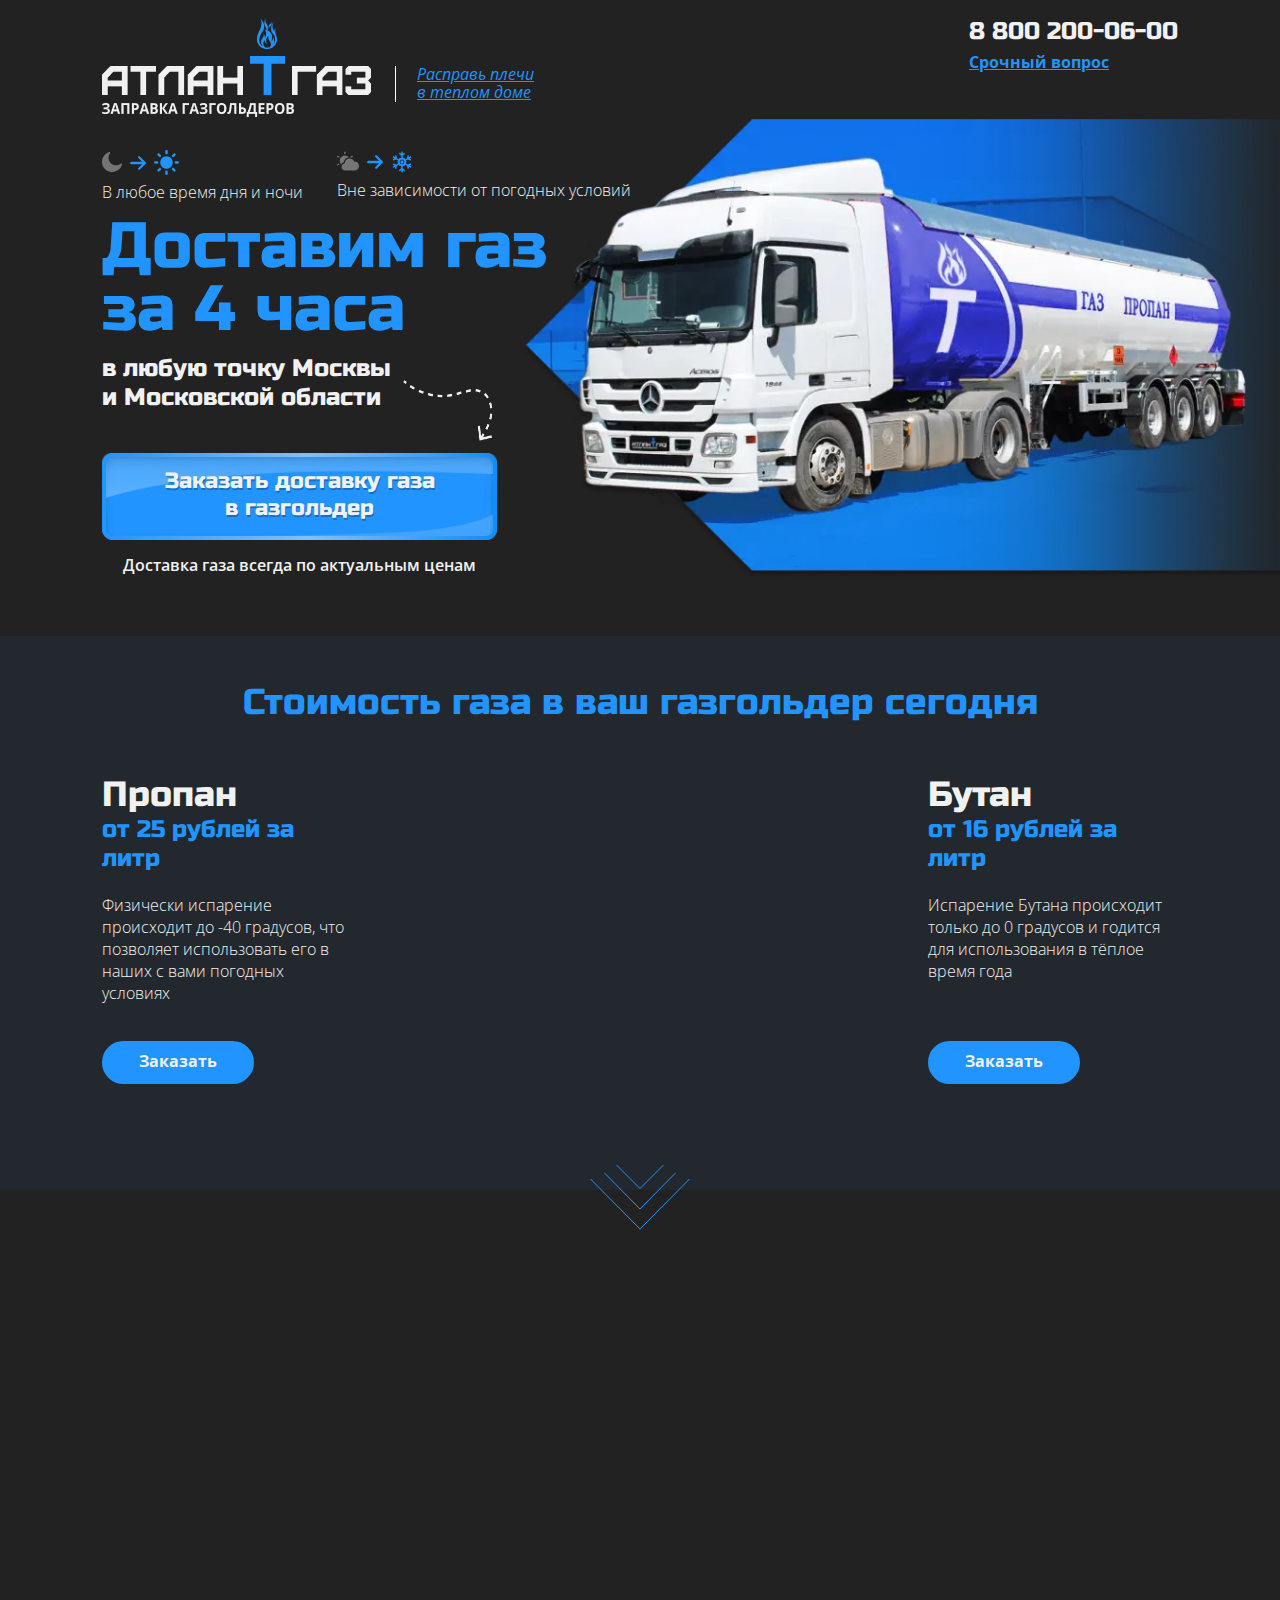
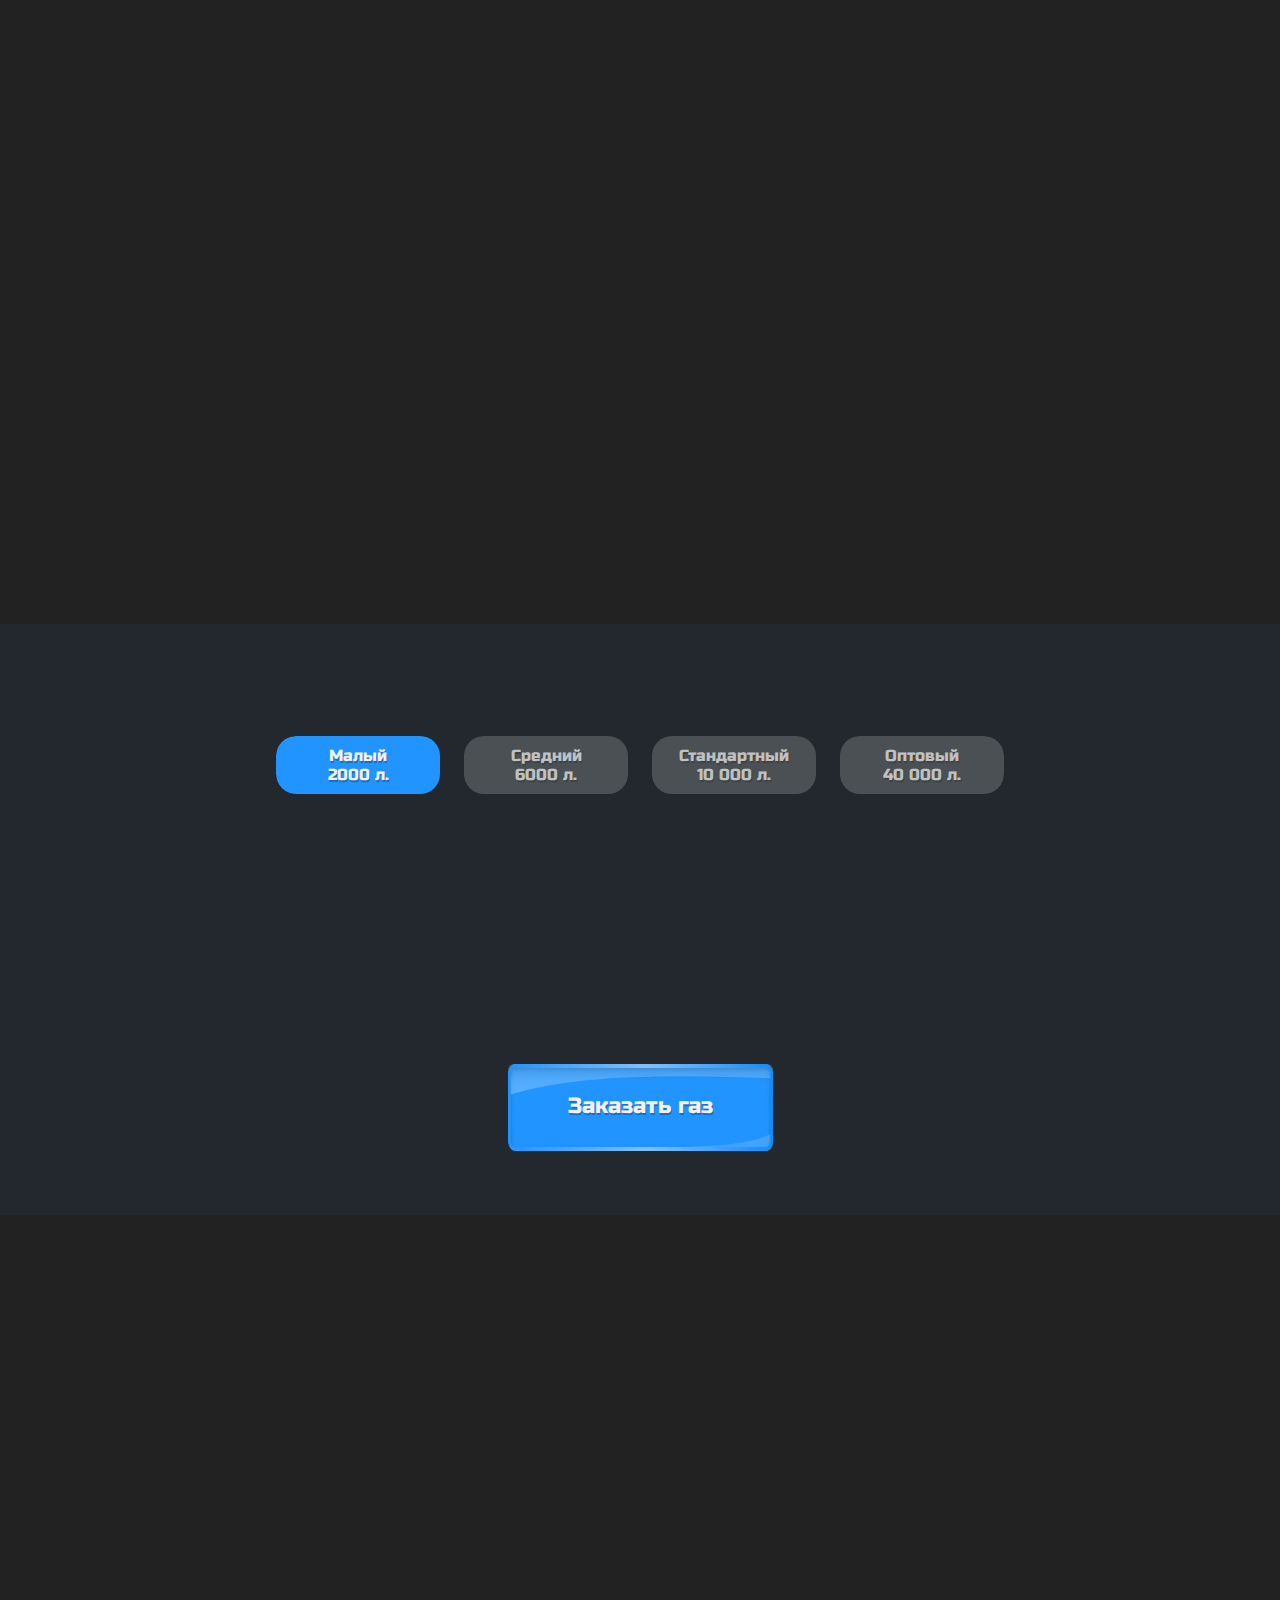
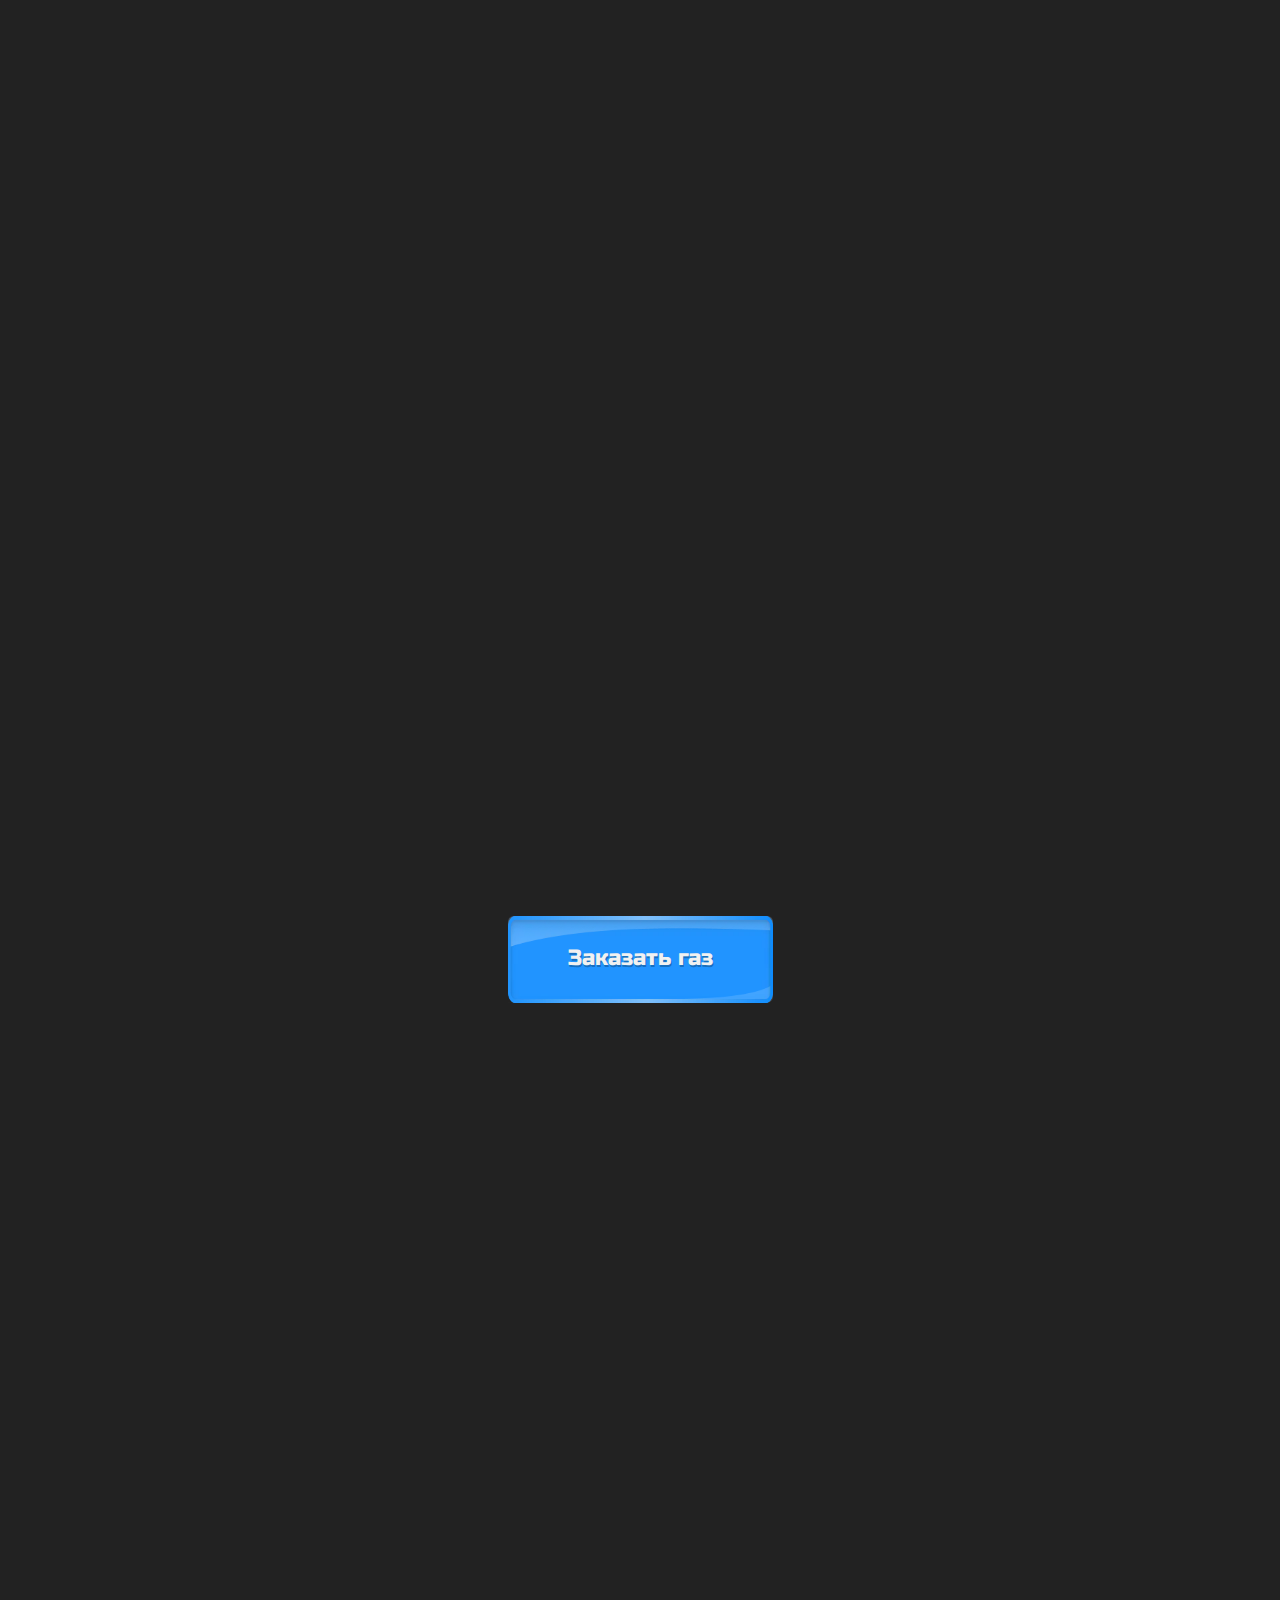
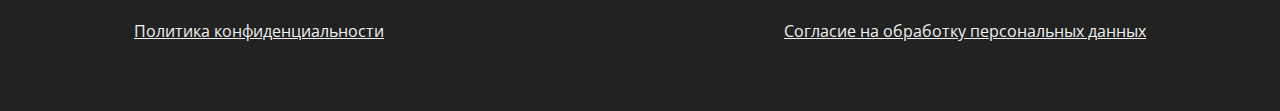
<file: index.html>
<!DOCTYPE html>
<html lang="en">

<head>
   <meta charset="UTF-8">
   <meta name="viewport" content="width=device-width, initial-scale=1.0">
   <link rel="stylesheet" href="css/style.min.css?_v=20230122125601">
   <title>Главная</title>
</head>

<body>
   <div class="wrapper">
      <main>
         <div class="title-page">
            <div class="__container">
               <div class="title-page__main _anim-items _anim-no-hide">
                  <div class="main__slogan">
                     <div class="slogan__logo">
                        <div class="logo__top">
                           <div class="top__atlant">
                              <picture>
                                 <source srcset="img/logo__atlant.webp" type="image/webp"><img
                                    src="img/logo__atlant.png" alt="">
                              </picture>
                           </div>
                           <div class="top__t">
                              <picture>
                                 <source srcset="img/logo__t.webp" type="image/webp"><img src="img/logo__t.png" alt="">
                              </picture>
                           </div>
                           <div class="top__gaz">
                              <picture>
                                 <source srcset="img/logo__gaz.webp" type="image/webp"><img src="img/logo__gaz.png"
                                    alt="">
                              </picture>
                           </div>
                        </div>
                        <div class="logo__bottom">
                           <picture>
                              <source srcset="img/logo__slogan.webp" type="image/webp"><img src="img/logo__slogan.png"
                                 alt="">
                           </picture>
                        </div>
                     </div>
                     <div class="slogan__text">
                        <p class="text">Расправь плечи в теплом доме</p>
                     </div>
                  </div>
                  <div class="main__time-weather">
                     <div class="main__time block__arrow">
                        <div class="time__icons block__ar">
                           <div class="icon"><img src="img/moon.svg" alt=""></div>
                           <div class="icon"><img src="img/arrow.svg" alt=""></div>
                           <div class="icon"><img src="img/sun.svg" alt=""></div>
                        </div>
                        <div class="time__text text-grey block__arrow-text">В любое время дня и ночи</div>
                     </div>
                     <div class="main__weather block__arrow">
                        <div class="time__icons block__ar">
                           <div class="icon"><img src="img/cloud.svg" alt=""></div>
                           <div class="icon"><img src="img/arrow.svg" alt=""></div>
                           <div class="icon"><img src="img/snowflake.svg" alt=""></div>
                        </div>
                        <div class="time__text text-grey block__arrow-text">Вне зависимости от погодных условий</div>
                     </div>
                  </div>
                  <div class="main__delivery">
                     <div class="delivery__text">
                        <h1 class="text"><span class="text__blue">Доставим газ<br>за 4 часа</span><br>в любую точку
                           Москвы<br>и Московской области</h1>
                     </div>
                     <div class="delivery__button">
                        <div class="button__link block-link">
                           <div class="button block-link__blue">
                              <a href="#popup" class="blue__link popup-link">Заказать доставку газа<br>в газгольдер</a>
                           </div>
                        </div>
                        <div class="button__bottom">
                           <p class="bottom__text">Доставка газа всегда по актуальным ценам</p>
                        </div>
                     </div>
                  </div>
               </div>
               <div class="title-page__tel">
                  <div class="tel__link"><a href="tel:+79263306834">8 800 200-06-00</a></div>
                  <div class="tel__quastion">Срочный вопрос</div>
               </div>
            </div>
         </div>
         <div class="price-gaz">
            <div class="__container">
               <div class="price-gaz__title title-page--blue _anim-items _anim-no-hide">Стоимость газа в ваш газгольдер
                  сегодня</div>
               <div class="price-gaz__main">
                  <div class="price-gaz__propane price-gaz__gaz _anim-items _anim-no-hide">
                     <div class="price-gaz__main-text">
                        <div class="gaz__title"><span class="title__bold">Пропан</span><br> от 25 рублей за литр</div>
                        <div class="gaz__info">
                           <p class="info__text">Физически испарение происходит до -40 градусов, что позволяет
                              использовать его в наших с вами погодных условиях</p>
                        </div>
                     </div>
                     <div class="gaz__button">
                        <a href="#popup" class="button__link button-link--border popup-link">Заказать</a>
                     </div>
                  </div>
                  <div class="price-gaz__ratio _anim-items _anim-no-hide">
                     <div class="ratio__title">Идеальное соотношение</div>
                     <div class="ratio__number">
                        <div class="number__propane"><span class="number__bold">80%</span><br>пропана</div>
                        <div class="number__butane"><span class="number__bold">20%</span><br>бутана</div>
                     </div>
                     <div class="ratio__photo">
                        <picture>
                           <source data-srcset="img/page-price.webp" type="image/webp" srcset="img/1x1.png"
                              alt="картинка"><img data-src="img/page-price.png" src="img/1x1.png" alt="картинка"
                              class="ratio__img">
                        </picture>
                     </div>
                  </div>
                  <div class="price-gaz__butane price-gaz__gaz _anim-items _anim-no-hide">
                     <div class="price-gaz__main-text">
                        <div class="gaz__title"><span class="title__bold">Бутан</span><br> от 16 рублей за литр</div>
                        <div class="gaz__info">
                           <p class="info__text">Испарение Бутана происходит только до 0 градусов и годится для
                              использования в тёплое время года</p>
                        </div>
                     </div>
                     <div class="gaz__button">
                        <a href="#popup" class="button__link button-link--border popup-link">Заказать</a>
                     </div>
                  </div>
               </div>
               <div class="price-gaz__continue">
                  <a href="#advantage-page" class="price-gaz__continue-link"><img src="img/price-gaz__continue.svg"
                        alt=""></a>
               </div>
            </div>
         </div>
         <div class="advantage-page" id="advantage-page">
            <div class="__container">
               <div class="advantage-page__title title-page--white _anim-items _anim-no-hide">Преимущества работы с
                  нашей компанией</div>
               <div class="advantage-page__list">
                  <ul class="advantage-page__ul-list">
                     <li class="advantage-page__li-list _anim-items _anim-no-hide">
                        <div class="li-list__img">
                           <picture>
                              <source data-srcset="img/advantage-page__1.webp" type="image/webp" srcset="img/1x1.png">
                              <img data-src="img/advantage-page__1.png" src="img/1x1.png" alt="">
                           </picture>
                        </div>
                        <div class="li-list__name">Экономия<br>на хранилище</div>
                        <div class="li-list__text">за счёт собственных цистерн на нашей базе</div>
                     </li>
                     <li class="advantage-page__li-list grid-padding _anim-items _anim-no-hide">
                        <div class="li-list__img">
                           <picture>
                              <source data-srcset="img/advantage-page__2.webp" type="image/webp" srcset="img/1x1.png">
                              <img data-src="img/advantage-page__2.png" alt="" src="img/1x1.png">
                           </picture>
                        </div>
                        <div class="li-list__name">Экономия<br>на транспорте</div>
                        <div class="li-list__text">более 10 собственный газовозов</div>
                     </li>
                     <li class="advantage-page__li-list _anim-items _anim-no-hide">
                        <div class="li-list__img">
                           <picture>
                              <source data-srcset="img/advantage-page__3.webp" type="image/webp" srcset="img/1x1.png">
                              <img data-src="img/advantage-page__3.png" src="img/1x1.png" alt="">
                           </picture>
                        </div>
                        <div class="li-list__name">Поставки напрямую<br>от производителей</div>
                        <div class="li-list__text">нет наценки на стоимость газа как у перекупщиков и небольших частных
                           компаний</div>
                     </li>
                     <li class="advantage-page__li-list _anim-items _anim-no-hide">
                        <div class="li-list__img">
                           <picture>
                              <source data-srcset="img/advantage-page__4.webp" type="image/webp" srcset="img/1x1.png">
                              <img data-src="img/advantage-page__4.png" src="img/1x1.png" alt="">
                           </picture>
                        </div>
                        <div class="li-list__name">Любые объёмы поставки качественного газа</div>
                        <div class="li-list__text">вы получаете объем от 1 тонны до 20 тонн, с сертификатом качества
                           газа</div>
                     </li>
                     <li class="advantage-page__li-list grid-padding _anim-items _anim-no-hide">
                        <div class="li-list__img">
                           <picture>
                              <source data-srcset="img/advantage-page__5.webp" type="image/webp" srcset="img/1x1.png">
                              <img data-src="img/advantage-page__5.png" alt="" src="img/1x1.png">
                           </picture>
                        </div>
                        <div class="li-list__name">Оплата удобным<br>для вас способом</div>
                        <div class="li-list__text">все газовозы оснащены терминалами для оплаты вашего заказа</div>
                     </li>
                     <li class="advantage-page__li-list _anim-items _anim-no-hide">
                        <div class="li-list__img">
                           <picture>
                              <source data-srcset="img/advantage-page__6.webp" type="image/webp" srcset="img/1x1.png">
                              <img data-src="img/advantage-page__6.png" alt="" src="img/1x1.png">
                           </picture>
                        </div>
                        <div class="li-list__name">Чистый газ<br>без примесей</div>
                        <div class="li-list__text">нет наценки на стоимость газа как у перекупщиков и небольших частных
                           компаний</div>
                     </li>
                     <li class="advantage-page__li-list _anim-items _anim-no-hide">
                        <div class="li-list__img">
                           <picture>
                              <source data-srcset="img/advantage-page__7.webp" type="image/webp" srcset="img/1x1.png">
                              <img data-src="img/advantage-page__7.png" alt="" src="img/1x1.png">
                           </picture>
                        </div>
                        <div class="li-list__name">Длина заправочных<br>рукавов — 50 метров</div>
                        <div class="li-list__text">не требуется подъезд автомобиля вплотную к резервуару</div>
                     </li>
                     <li class="advantage-page__li-list grid-padding _anim-items _anim-no-hide">
                        <div class="li-list__img">
                           <picture>
                              <source data-srcset="img/advantage-page__8.webp" type="image/webp" srcset="img/1x1.png">
                              <img data-src="img/advantage-page__8.png" alt="" src="img/1x1.png">
                           </picture>
                        </div>
                        <div class="li-list__name">Доставка сжиженного газа в формате 24/7</div>
                        <div class="li-list__text">привезем газ в удобное для вас время или же по графику</div>
                     </li>
                     <li class="advantage-page__li-list _anim-items _anim-no-hide">
                        <div class="li-list__img">
                           <picture>
                              <source data-srcset="img/advantage-page__9.webp" type="image/webp" srcset="img/1x1.png">
                              <img data-src="img/advantage-page__9.png" alt="" src="img/1x1.png">
                           </picture>
                        </div>
                        <div class="li-list__name">Аттестованный<br>персонал</div>
                        <div class="li-list__text">квалифицированные сотрудники проведут полную консультацию и дадут
                           рекомендации, если такие нужны будут</div>
                     </li>
                  </ul>
               </div>
            </div>
         </div>
         <div class="guarantee-page">
            <div class="__container">
               <div class="guarantee-page__photo _anim-items _anim-no-hide">
                  <div class="photo__img">
                     <picture>
                        <source data-srcset="img/guarantee-page.webp" type="image/webp" srcset="img/1x1.png"><img
                           data-src="img/guarantee-page.png" alt="" src="img/1x1.png">
                     </picture>
                  </div>
               </div>
               <div class="guarantee-page__main _anim-items _anim-no-hide">
                  <div class="title-page--white main__text _anim-items _anim-no-hide">Благодаря нашему собственному
                     автопарку мы можем
                     давать гарантию, что доставим <span class="main__text--blue">за 4 часа</span></div>
                  <div class="main__block-text">
                     <div class="block-text__wrapper">
                        <span>Это сильное конкурентное преимущество, которым мы дорожим</span>
                     </div>
                  </div>
               </div>
            </div>
         </div>
         <div class="choose-volume-page">
            <div class="__container">
               <div class="choose-volume-page__title title-page--blue _anim-items _anim-no-hide">Выберите свой объём
                  Газовоза</div>
               <div class="choose-volume-page__list nav__list">
                  <button class="choose-volume-page__link nav_link tab _active" type="button" data-tab="#tab_1">
                     <span>Малый<br>2000 л.</span>
                  </button>
                  <button class="choose-volume-page__link nav_link tab" type="button" data-tab="#tab_2">
                     <span>Средний<br>6000 л.</span>
                  </button>
                  <button class="choose-volume-page__link nav_link tab" type="button" data-tab="#tab_3">
                     <span>Стандартный<br>10 000 л.</span>
                  </button>
                  <button class="choose-volume-page__link nav_link tab" type="button" data-tab="#tab_4">
                     <span>Оптовый<br>40 000 л.</span>
                  </button>
               </div>
               <div class="choose-volume-page__car">
                  <div class="choose-volume-page__tab content _active" id="tab_1">
                     <picture>
                        <source data-srcset="img/valume_1.webp" type="image/webp" srcset="img/1x1.png"><img
                           data-src="img/valume_1.png" alt="" src="img/1x1.png">
                     </picture>
                  </div>
                  <div class="choose-volume-page__tab content" id="tab_2">
                     <picture>
                        <source data-srcset="img/valume_2.webp" type="image/webp" srcset="img/1x1.png"><img
                           data-src="img/valume_2.png" alt="" src="img/1x1.png">
                     </picture>
                  </div>
                  <div class="choose-volume-page__tab content" id="tab_3">
                     <picture>
                        <source data-srcset="img/valume_3.webp" type="image/webp" srcset="img/1x1.png"><img
                           data-src="img/valume_3.png" alt="" src="img/1x1.png">
                     </picture>
                  </div>
                  <div class="choose-volume-page__tab content" id="tab_4">
                     <picture>
                        <source data-srcset="img/valume_4.webp" type="image/webp" srcset="img/1x1.png"><img
                           data-src="img/valume_4.png" alt="" src="img/1x1.png">
                     </picture>
                  </div>
               </div>
               <div class="button__link block-link button-parent-element">
                  <div class="button block-link__blue">
                     <a href="#popup" class="blue__link popup-link">Заказать газ</a>
                  </div>
               </div>
            </div>
         </div>
         <div class="spollers-page">
            <div class="__container">
               <div class="spollers__title title-page--blue _anim-items _anim-no-hide">Ответы на часто задаваемые
                  вопросы</div>

               <!-- Spollers start -->
               <div data-spollers data-one-spoller class="spollers">

                  <div class="spoller__item _anim-items _anim-no-hide">
                     <button tabindex="-1" type='button' data-spoller class="spoller__title">Есть ли у вас инженеры в
                        компании?</button>
                     <div class="spoller__text">За счёт длинны в 50 м. делаем заправку не заезжая и не портим газон, а
                        так же не мешаем соседям</div>
                  </div>
                  <div class="spoller__item _anim-items _anim-no-hide">
                     <button tabindex="-1" type='button' data-spoller class="spoller__title">Делаете ли вы отчистку
                        газгольдера?</button>
                     <div class="spoller__text">
                        За счёт длинны в 50 м. делаем заправку не заезжая и не портим газон, а так же не мешаем соседям
                     </div>
                  </div>
                  <div class="spoller__item _anim-items _anim-no-hide">
                     <button tabindex="-1" type='button' data-spoller class="spoller__title">А вы не испортите газон у
                        меня и соседей?</button>
                     <div class="spoller__text">
                        За счёт длинны в 50 м. делаем заправку не заезжая и не портим газон, а так же не мешаем соседям
                     </div>
                  </div>
                  <div class="spoller__item _anim-items _anim-no-hide">
                     <button tabindex="-1" type='button' data-spoller class="spoller__title">Вы предоставляете документы
                        для субсидий?</button>
                     <div class="spoller__text">
                        За счёт длинны в 50 м. делаем заправку не заезжая и не портим газон, а так же не мешаем соседям
                     </div>
                  </div>
                  <div class="spoller__item _anim-items _anim-no-hide">
                     <button tabindex="-1" type='button' data-spoller class="spoller__title">Смогу ли я заказать во
                        время праздников?</button>
                     <div class="spoller__text">
                        За счёт длинны в 50 м. делаем заправку не заезжая и не портим газон, а так же не мешаем соседям
                     </div>
                  </div>

               </div>
               <!-- Spollers end -->
            </div>
         </div>
         <div class="form-page">
            <div class="__container">
               <div class="form-page__form">
                  <div class=" title-page--white form-page__title _anim-items _anim-no-hide">Не нашли ответа на свой
                     вопрос задайте их нашему специалисту</div>
                  <div class="form">
                     <form id="form">
                        <div class="form__item _anim-items _anim-no-hide">
                           <input type="text" name="name" placeholder="ИМЯ" class="form-focus _req">
                        </div>
                        <div class="form__item _anim-items _anim-no-hide">
                           <input type="tel" name="tel" placeholder="ТЕЛЕФОН" data-tel-input class="form-focus _req">
                        </div>
                        <div class="form__item _anim-items _anim-no-hide">
                           <textarea name="message" placeholder="ВАШ ВОПРОС" class="form-focus"></textarea>
                        </div>
                        <div class="form__item gaz__button _anim-items _anim-no-hide">
                           <button type="submit" class="button__link button-link--border">Задать вопрос</button>
                        </div>
                     </form>
                  </div>
               </div>
               <div class="form-page__person">
                  <div class="person__blocks _anim-items _anim-no-hide">
                     <div class="person__photo">
                        <picture>
                           <source data-srcset="img/form-person.webp" type="image/webp" srcset="img/1x1.png"><img
                              data-src="img/form-person.png" alt="" src="img/1x1.png">
                        </picture>
                     </div>
                     <div class="person__info">
                        <p><span>Роман Ш.</span><br>Старший менеджер</p>
                     </div>
                  </div>
               </div>
            </div>
         </div>
         <div class="page-companies">
            <div class="__container">
               <div class="company _anim-items _anim-no-hide">
                  <div class="company__img">
                     <picture>
                        <source data-srcset="img/rosneft.webp" type="image/webp" srcset="img/1x1.png"><img
                           data-src="img/rosneft.png" alt="" src="img/1x1.png">
                     </picture>
                  </div>
               </div>
               <div class="company _anim-items _anim-no-hide">
                  <div class="company__img">
                     <picture>
                        <source data-srcset="img/bashneft.webp" type="image/webp" srcset="img/1x1.png"><img
                           data-src="img/bashneft.png" alt="" src="img/1x1.png">
                     </picture>
                  </div>
               </div>
               <div class="company _anim-items _anim-no-hide">
                  <div class="company__img">
                     <picture>
                        <source data-srcset="img/transneft.webp" type="image/webp" srcset="img/1x1.png"><img
                           sdata-rc="img/transneft.png" alt="" src="img/1x1.png">
                     </picture>
                  </div>
               </div>
               <div class="company _anim-items _anim-no-hide">
                  <div class="company__img">
                     <picture>
                        <source data-srcset="img/gazprom.webp" type="image/webp" srcset="img/1x1.png"><img
                           data-src="img/gazprom.png" alt="" src="img/1x1.png">
                     </picture>
                  </div>
               </div>
               <div class="company _anim-items _anim-no-hide">
                  <div class="company__img">
                     <picture>
                        <source data-srcset="img/lykoil.webp" type="image/webp" srcset="img/1x1.png"><img
                           data-src="img/lykoil.png" alt="" src="img/1x1.png">
                     </picture>
                  </div>
               </div>
               <div class="company _anim-items _anim-no-hide">
                  <div class="company__img">
                     <picture>
                        <source data-srcset="img/tatneft.webp" type="image/webp" srcset="img/1x1.png"><img
                           data-src="img/tatneft.png" alt="" src="img/1x1.png">
                     </picture>
                  </div>
               </div>
            </div>
         </div>
         <div class="contact-page">
            <div class="__container">
               <div class="contact__title title-page--blue _anim-items _anim-no-hide">Закажи прямо сейчас и получи
                  бесплатную установку телеметрии</div>
               <div class="button__link block-link">
                  <div class="button block-link__blue">
                     <a href="#popup" class="blue__link popup-link">Заказать газ</a>
                  </div>
               </div>
               <div class="contact__wrapper _anim-items _anim-no-hide">
                  <div class="contact__info">
                     <div class="info__title">Посетите наш уютный офис</div>
                     <div class="info__subtitle">где мы сможем вас полностью проконсультировать по всем вопросам</div>
                     <div class="info__sections">
                        <div class="info__section">
                           <div class="info__name">Офис</div>
                           <div class="info__name-text">Видное , Белокаменное шоссе, 20</div>
                        </div>
                        <div class="info__section">
                           <div class="info__name">Телефон:</div>
                           <div class="info__name-text"><a href="tel:+79263306834">+7 926 330-68-34</a></div>
                        </div>
                     </div>
                  </div>
                  <div class="contact__map">
                     <picture>
                        <source data-srcset="img/map.webp" type="image/webp" srcset="img/1x1.png">
                        <img data-src="img/map.webp" alt="" src="img/1x1.png">
                     </picture>
                  </div>
               </div>
            </div>
         </div>
      </main>
      <footer>
         <div class="__container">
            <div class="footer">
               <div class="privacy-policy"><a href="#" class="privacy-policy__link link-footer">Политика
                     конфиденциальности</a></div>
               <div class="agreement"><a href="#" class="agreement__link link-footer">Согласие на обработку персональных
                     данных</a></div>
            </div>
         </div>
      </footer>
   </div>
   <div id="popup" class="popup">
      <div class="popup__body">
         <div class="popup__content">
            <a href="#" class="popup__close close-popup"><img src="img/close.svg" alt=""></a>
            <div class="popup__text">Доставим газ за 4 часа</div>
            <form action="thanks.html" method="GET" class="popup__form">
               <div class="popup__input">
                  <input type="text" placeholder="ИМЯ">
               </div>
               <div class="popup__input">
                  <input type="tel" placeholder="ТЕЛЕФОН" data-tel-input>
               </div>
               <button type="submit" class="block-link">
                  <div class="button block-link__blue popup__block-link">
                     <div class="blue__link">Заказать доставку газа</div>
                  </div>
               </button>
            </form>
         </div>
      </div>
   </div>
   <script src="https://cdn.jsdelivr.net/npm/swiper@8/swiper-bundle.min.js?_v=20230122125601"></script>
   <script src="js/app.min.js?_v=20230122125601"></script>
</file>
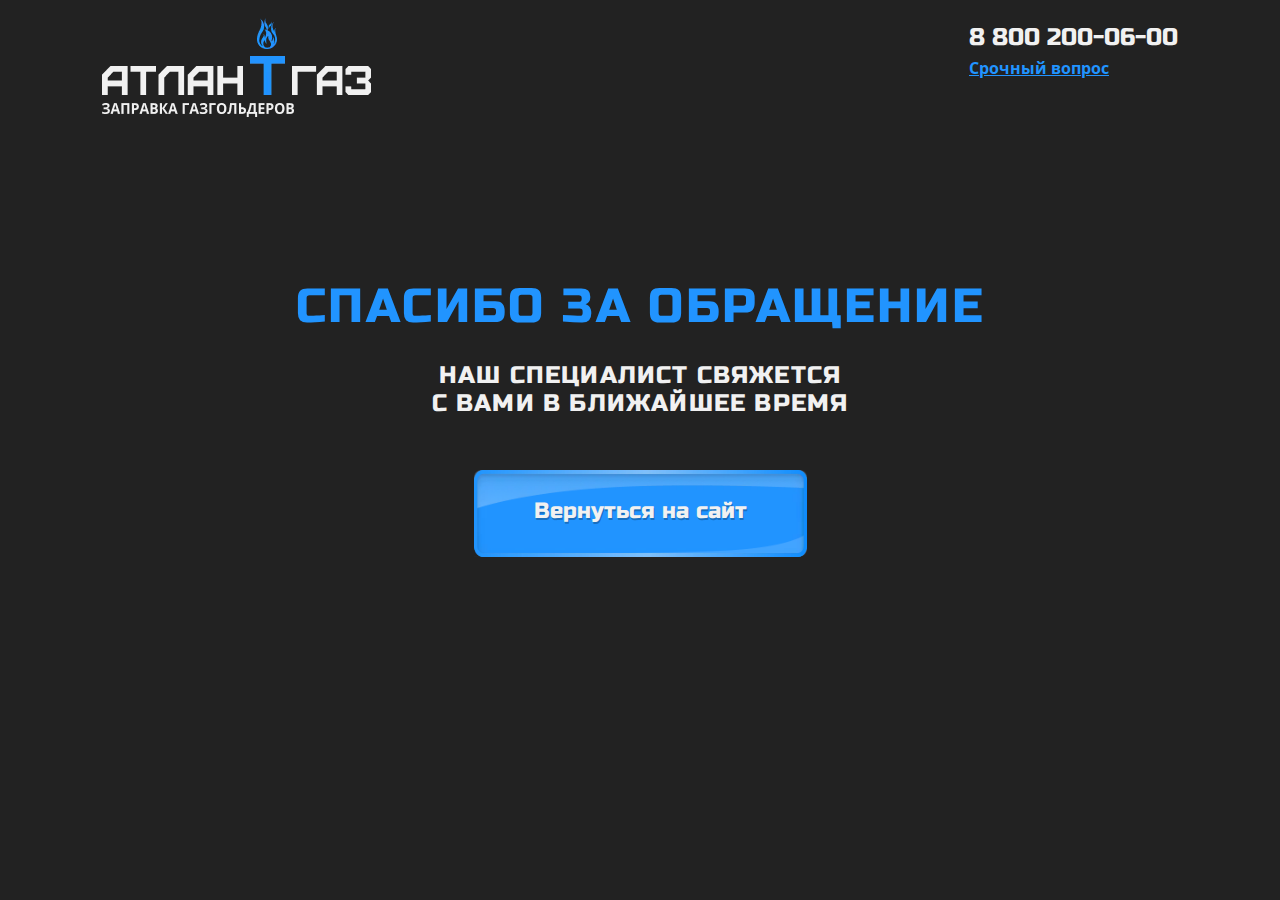
<file: thanks.html>
<!DOCTYPE html>
<html lang="en">
<head>
   <meta charset="UTF-8">
   <meta name="viewport" content="width=device-width, initial-scale=1.0">
   <link rel="stylesheet" href="css/style.min.css?_v=20230122125601">
   <title>Главная</title>
</head>

<body>
   <div class="wrapper">
      <main>
         <div class="title-page__thanks">
            <div class="__container">
               <div class="title-page__main" style="opacity: 1; transform: translate(0);">
                  <div class="main__slogan">
                     <div class="slogan__logo">
                        <div class="logo__top">
                           <div class="top__atlant"><picture><source srcset="img/logo__atlant.webp" type="image/webp"><img src="img/logo__atlant.png" alt=""></picture></div>
                           <div class="top__t"><picture><source srcset="img/logo__t.webp" type="image/webp"><img src="img/logo__t.png" alt=""></picture></div>
                           <div class="top__gaz"><picture><source srcset="img/logo__gaz.webp" type="image/webp"><img src="img/logo__gaz.png" alt=""></picture></div>
                        </div>
                        <div class="logo__bottom"><picture><source srcset="img/logo__slogan.webp" type="image/webp"><img src="img/logo__slogan.png" alt=""></picture></div>
                     </div>
                  </div>
               </div>
               <div class="title-page__tel">
                  <div class="tel__link"><a href="tel:+79263306834">8 800 200-06-00</a></div>
                  <div class="tel__quastion">Срочный вопрос</div>
               </div>
            </div>
         </div>
         <div class="main-page__thanks">
            <div class="__container">
               <div class="thanks__title-text">Спасибо за обращение</div>
               <div class="thanks__main-text">Наш специалист свяжется с вами в ближайшее время</div>
               <div class="button__link block-link thanks__button">
                  <div class="button block-link__blue">
                     <a href="index.html" class="blue__link">Вернуться на сайт</a>
                  </div>
               </div>
            </div>
         </div>
      </main>
   </div>
   <div id="popup" class="popup">
      <div class="popup__body">
         <div class="popup__content">
            <a href="#" class="popup__close close-popup"><img src="img/close.svg" alt=""></a>
            <div class="popup__text">Доставим газ за 4 часа</div>
            <form action="#" method="GET" class="popup__form">
               <div class="popup__input">
                  <input type="text" placeholder="ИМЯ">
               </div>
               <div class="popup__input">
                  <input type="tel" placeholder="ТЕЛЕФОН" data-tel-input>
               </div>
               <button type="submit" class="block-link">
                  <div class="button block-link__blue popup__block-link">
                     <a href="#" class="blue__link">Заказать доставку газа</a>
                  </div>
               </button>
            </form>
         </div>
      </div>
   </div>
   <script src="https://cdn.jsdelivr.net/npm/swiper@8/swiper-bundle.min.js?_v=20230122125601"></script>
   <script src="js/app.min.js?_v=20230122125601"></script>
</file>
<file: css/style.min.css>
@charset "UTF-8";@font-face{font-family:OpenSans;font-display:swap;src:url(../fonts/OpenSans-Bold.woff2) format("woff2"),url(../fonts/OpenSans-Bold.woff) format("woff");font-weight:700;font-style:normal}@font-face{font-family:OpenSans;font-display:swap;src:url(../fonts/OpenSans-ExtraBold.woff2) format("woff2"),url(../fonts/OpenSans-ExtraBold.woff) format("woff");font-weight:800;font-style:normal}@font-face{font-family:OpenSans-Italic;font-display:swap;src:url(../fonts/OpenSans-Italic.woff2) format("woff2"),url(../fonts/OpenSans-Italic.woff) format("woff");font-weight:400;font-style:normal}@font-face{font-family:OpenSans;font-display:swap;src:url(../fonts/OpenSans-Light.woff2) format("woff2"),url(../fonts/OpenSans-Light.woff) format("woff");font-weight:300;font-style:normal}@font-face{font-family:OpenSans;font-display:swap;src:url(../fonts/OpenSans-Regular.woff2) format("woff2"),url(../fonts/OpenSans-Regular.woff) format("woff");font-weight:400;font-style:normal}@font-face{font-family:OpenSans;font-display:swap;src:url(../fonts/OpenSans-SemiBold.woff2) format("woff2"),url(../fonts/OpenSans-SemiBold.woff) format("woff");font-weight:600;font-style:normal}@font-face{font-family:RussoOne;font-display:swap;src:url(../fonts/RussoOne-Regular.woff2) format("woff2"),url(../fonts/RussoOne-Regular.woff) format("woff");font-weight:400;font-style:normal}*{padding:0;margin:0;border:0}*,:after,:before{-webkit-box-sizing:border-box;box-sizing:border-box}:active,:focus{outline:0}a:active,a:focus{outline:0}aside,footer,header,nav{display:block}body,html{height:100%;width:100%;font-size:100%;line-height:1;font-size:14px;-ms-text-size-adjust:100%;-moz-text-size-adjust:100%;-webkit-text-size-adjust:100%}button,input,textarea{font-family:inherit}input::-ms-clear{display:none}button{cursor:pointer}button::-moz-focus-inner{padding:0;border:0}a,a:visited{text-decoration:none}a:hover{text-decoration:none}ul li{list-style:none}img{vertical-align:top}h1,h2,h3,h4,h5,h6{font-size:inherit;font-weight:400}.bigred{font-size:20px;color:red}.footer{text-align:center;display:-webkit-box;display:-ms-flexbox;display:flex;-webkit-box-pack:justify;-ms-flex-pack:justify;justify-content:space-between;padding:40px 32px 68px 32px}.footer>div{margin:0 30px 0 0}.footer>div:last-child{margin:0}.agreement{display:-webkit-box;display:-ms-flexbox;display:flex;-webkit-box-pack:center;-ms-flex-pack:center;justify-content:center}.link-footer{font-family:OpenSans;font-weight:400;text-decoration:underline;font-size:1.14rem;line-height:1.36em;text-align:center}*,html{scroll-behavior:smooth}body{background:#222;color:#f1f1f1;font-family:RussoOne;font-weight:400;overflow-x:hidden}a{color:#f1f1f1}.__container{width:100%;max-width:1200px;padding:0 62px;margin:0 auto;min-width:350px}.wrapper{display:-webkit-box;display:-ms-flexbox;display:flex;-webkit-box-orient:vertical;-webkit-box-direction:normal;-ms-flex-direction:column;flex-direction:column;min-height:100%;-webkit-box-pack:justify;-ms-flex-pack:justify;justify-content:space-between}.no-webp .title-page{background:url(../img/background__main-page.png) 61% 100%/auto 82% no-repeat}.title-page{display:-webkit-box;display:-ms-flexbox;display:flex;-webkit-box-pack:justify;-ms-flex-pack:justify;justify-content:space-between;margin:18px 0 58px 0}.title-page .__container{display:-webkit-box;display:-ms-flexbox;display:flex;-webkit-box-pack:justify;-ms-flex-pack:justify;justify-content:space-between;position:relative;z-index:5}.title-page__main{-webkit-box-flex:0;-ms-flex:0 0 538px;flex:0 0 538px;position:relative;-webkit-transition:all .8s ease 0s;-o-transition:all .8s ease 0s;transition:all .8s ease 0s}.main__slogan{display:-webkit-box;display:-ms-flexbox;display:flex;margin:0 0 33px 0}.main__time-weather{display:-webkit-box;display:-ms-flexbox;display:flex;margin:0 0 12px 0}.main__time-weather>div{margin:0 34px 0 0}.main__time-weather>div:last-child{margin:0}.slogan__logo{margin:0 24px 0 0}.slogan__text .text{font-family:OpenSans-Italic;color:#2194ff;font-size:1.14rem;line-height:1.125em;text-decoration:underline;margin:48px 0 0 0;padding:0 0 0 21px;border-left:1px solid #fff;max-width:150px}.logo__top{display:-webkit-box;display:-ms-flexbox;display:flex;-ms-flex-item-align:end;align-self:flex-end}.logo__top>div{display:-webkit-box;display:-ms-flexbox;display:flex;-webkit-box-align:end;-ms-flex-align:end;align-items:flex-end}.logo__bottom{margin:8px 0 0 0}.top__t{margin:38px 0 0 0;padding:0 7px;position:relative}.no-webp .top__t:before{background:url(../img/logo__fire.png) 0 no-repeat}.top__t:before{content:"";width:21px;height:32px;position:absolute;left:14px;top:-100%}.block__arrow .block__ar{display:-webkit-box;display:-ms-flexbox;display:flex;-webkit-box-align:center;-ms-flex-align:center;align-items:center;margin:0 0 7px 0}.block__arrow .block__ar>div{margin:0 8px 0 0}.block__arrow .block__ar>div:last-child{margin:0}.block__arrow .block__arrow-text{font-family:OpenSans;font-weight:300;font-size:1.14rem;line-height:1.375em}.delivery__text{font-size:1.71rem;line-height:1.2em;margin:0 0 40px 0;position:relative}.no-webp .delivery__text:before{background:url(../img/arrow__del.png) 0 0/100% 100% no-repeat}.delivery__text:before{content:"";width:102px;height:125px;position:absolute;bottom:-55px;right:135px}.delivery__button{max-width:395px}.text__blue{color:#2194ff;font-size:4.57rem;line-height:98%;padding:0 0 14px 0;display:inline-block}.button__bottom{font-family:OpenSans;font-size:1.14rem;font-weight:600;text-align:center;line-height:1.57em;margin:13px 0 0 0}.no-webp .block-link .block-link__blue .blue__link{background:url(../img/border__link.png) 0 0/100% 100% no-repeat,url(../img/bg-lunk__top.png) 0 0/100% auto no-repeat,url(../img/bg-link__bottom.png) 0 100%/100% auto no-repeat,url(../img/link__bg.png) 0 0/100% 100% no-repeat}.block-link .block-link__blue .blue__link{-webkit-transition:all .3s ease 0s;-o-transition:all .3s ease 0s;transition:all .3s ease 0s;min-height:87px;display:-webkit-box;display:-ms-flexbox;display:flex;-webkit-box-pack:center;-ms-flex-pack:center;justify-content:center;-webkit-box-align:center;-ms-flex-align:center;align-items:center;color:#f1f1f1;font-size:1.57rem;line-height:1.23em;text-align:center;padding:15px 60px 18px 60px;text-shadow:1px 2px 0 rgba(0,0,0,.25)}.no-webp .block-link:hover .block-link__blue .blue__link{background:url(../img/border__link.png) 0 0/100% 100% no-repeat,url(../img/bg-lunk__top.png) 0 10%/100% 60% no-repeat,url(../img/bg-link__bottom.png) 0 90%/100% 35% no-repeat,url(../img/link__bg.png) 0 0/100% 100% no-repeat}.block-link:hover .block-link__blue .blue__link{-webkit-transform:scale(.95);-ms-transform:scale(.95);transform:scale(.95)}.no-webp .block-link:active .block-link__blue .blue__link{background:url(../img/border__link.png) 0 0/100% 100% no-repeat,url(../img/bg-lunk__top.png) 0 10%/100% 60% no-repeat,url(../img/bg-link__bottom.png) 0 90%/100% 35% no-repeat,url(../img/link__bg.png) 0 0/100% 100% no-repeat}.block-link:active .block-link__blue .blue__link{-webkit-transform:scale(.9);-ms-transform:scale(.9);transform:scale(.9)}.button-parent-element{-webkit-transform:translate(0,-37px);-ms-transform:translate(0,-37px);transform:translate(0,-37px)}.tel__link{font-size:1.71rem;line-height:1.21em;margin:0 0 5px 0}.tel__quastion{font-family:OpenSans;font-weight:700;color:#2194ff;font-size:1.14rem;line-height:1.3375em;text-decoration:underline}.price-gaz{padding:46px 0 44px 0;background:rgba(33,148,255,.05);position:relative;margin:0 0 40px 0}.price-gaz__title{margin:0 0 49px 0}.price-gaz__main{display:-webkit-box;display:-ms-flexbox;display:flex;-webkit-box-pack:justify;-ms-flex-pack:justify;justify-content:space-between}.price-gaz__propane{margin:0 16px 0 0;-webkit-transform:translate(-100%,0);-ms-transform:translate(-100%,0);transform:translate(-100%,0);-webkit-transition:all .6s ease 0s;-o-transition:all .6s ease 0s;transition:all .6s ease 0s;opacity:0}.price-gaz__propane._active{opacity:1;-webkit-transform:translate(0,0);-ms-transform:translate(0,0);transform:translate(0,0)}.price-gaz__ratio{-webkit-box-flex:0;-ms-flex:0 0 50.4%;flex:0 0 50.4%;display:-webkit-box;display:-ms-flexbox;display:flex;-webkit-box-orient:vertical;-webkit-box-direction:normal;-ms-flex-direction:column;flex-direction:column;-webkit-box-align:center;-ms-flex-align:center;align-items:center;-webkit-transition:all .6s ease 0s;-o-transition:all .6s ease 0s;transition:all .6s ease 0s;-webkit-transform:translate(0,50%);-ms-transform:translate(0,50%);transform:translate(0,50%);opacity:0}.price-gaz__ratio._active{-webkit-transform:translate(0);-ms-transform:translate(0);transform:translate(0);opacity:1}.price-gaz__butane{margin:0 0 0 16px;-webkit-transform:translate(100%,0);-ms-transform:translate(100%,0);transform:translate(100%,0);-webkit-transition:all .6s ease 0s;-o-transition:all .6s ease 0s;transition:all .6s ease 0s;opacity:0}.price-gaz__butane._active{opacity:1;-webkit-transform:translate(0,0);-ms-transform:translate(0,0);transform:translate(0,0)}.price-gaz__gaz{display:-webkit-box;display:-ms-flexbox;display:flex;-webkit-box-orient:vertical;-webkit-box-direction:normal;-ms-flex-direction:column;flex-direction:column;-webkit-box-pack:justify;-ms-flex-pack:justify;justify-content:space-between;padding:0 0 52px 0}.price-gaz__continue{position:absolute;-webkit-transform:translate(-50%,40px);-ms-transform:translate(-50%,40px);transform:translate(-50%,40px);left:50%;bottom:0;-webkit-animation:continue 2s linear infinite;animation:continue 2s linear infinite}@-webkit-keyframes continue{0%{-webkit-transform:translate(-50%,40px);transform:translate(-50%,40px)}50%{-webkit-transform:translate(-50%,60px);transform:translate(-50%,60px)}100%{-webkit-transform:translate(-50%,40px);transform:translate(-50%,40px)}}@keyframes continue{0%{-webkit-transform:translate(-50%,40px);transform:translate(-50%,40px)}50%{-webkit-transform:translate(-50%,60px);transform:translate(-50%,60px)}100%{-webkit-transform:translate(-50%,40px);transform:translate(-50%,40px)}}.ratio__title{font-weight:400;font-family:RussoOne;font-size:1.25rem;line-height:1.2em;opacity:.7;text-align:center}.ratio__number{display:-webkit-box;display:-ms-flexbox;display:flex;margin:13px 0 15px 0}.ratio__photo{max-width:100%}.ratio__img{width:100%;height:100%;-o-object-fit:cover;object-fit:cover}.number__propane{color:rgba(241,241,241,.7);font-size:1.125rem;padding:0 25px 0 0}.number__bold{font-size:2.2rem;line-height:1.19em;color:rgba(241,241,241,.7)}.number__butane{color:rgba(241,241,241,.7);font-size:1.125rem;padding:0 0 0 25px;border-left:1px solid rgba(241,241,241,.3)}.gaz__title{font-size:1.71rem;line-height:1.21em;color:#2194ff;margin:0 0 21px 0}.gaz__info{margin:0 0 28px 0}.gaz__button{margin:0;padding:8px 0 10px 0}.title__bold{font-size:2.53rem;line-height:1.19em;color:#f1f1f1}.info__text{display:inline-block;font-family:OpenSans;font-weight:300;font-size:1.14rem;line-height:1.375em;max-width:255px}.title-page--blue{color:#2194ff;font-size:2.57rem;line-height:1.19em;text-align:center;-webkit-transition:all 1s ease 0s;-o-transition:all 1s ease 0s;transition:all 1s ease 0s;opacity:0}.title-page--blue._active{opacity:1}.title-page--white{color:#f1f1f1;font-size:2.57rem;line-height:1.19em;text-align:center;-webkit-transition:all 1s ease 0s;-o-transition:all 1s ease 0s;transition:all 1s ease 0s;opacity:0}.title-page--white._active{opacity:1}.button-link--border{background:#2194ff;border-radius:80px;padding:8px 35px 10px 35px;font-size:1.125rem;line-height:1.39em;-webkit-transition:all .3s ease 0s;-o-transition:all .3s ease 0s;transition:all .3s ease 0s;border:2px solid #2194ff;display:inline-block;color:#f1f1f1;font-family:OpenSans;font-weight:700}.button-link--border:hover{border:2px solid #fff}.button-link--border:active{-webkit-transform:scale(.95);-ms-transform:scale(.95);transform:scale(.95);border:2px solid #c4c0c0;background:#2194ff}.advantage-page{padding:17px 0 0 0}.advantage-page__ul-list{display:-ms-grid;display:grid;-ms-grid-columns:1fr 1fr 1fr;grid-template-columns:1fr 1fr 1fr;grid-column-gap:58px;grid-row-gap:10px}.advantage-page__li-list{display:-webkit-box;display:-ms-flexbox;display:flex;-webkit-box-orient:vertical;-webkit-box-direction:normal;-ms-flex-direction:column;flex-direction:column;-webkit-box-pack:start;-ms-flex-pack:start;justify-content:start;-webkit-box-align:center;-ms-flex-align:center;align-items:center;-webkit-transform:translate(0,50%);-ms-transform:translate(0,50%);transform:translate(0,50%);-webkit-transition:all .8s ease 0s;-o-transition:all .8s ease 0s;transition:all .8s ease 0s;opacity:0}.advantage-page__li-list._active{-webkit-transform:translate(0);-ms-transform:translate(0);transform:translate(0);opacity:1}.advantage-page__title{margin:0 0 20px 0}.li-list__img{height:65px;display:-webkit-box;display:-ms-flexbox;display:flex;-webkit-box-pack:center;-ms-flex-pack:center;justify-content:center;margin:0 0 8px 0}.li-list__img img{max-width:100%;max-height:100%;-o-object-fit:cover;object-fit:cover}.li-list__name{font-family:RussoOne;font-weight:400;font-size:1.5rem;line-height:1.21em;color:#2194ff;text-align:center;margin:0 0 14px 0}.li-list__text{font-family:OpenSans;font-weight:300;font-size:1rem;line-height:1.38em;text-align:center;max-width:313px}.grid-padding{padding:30px 0 0 0}.guarantee-page{margin:40px 0 0 0}.guarantee-page .__container{padding:0 30px;display:-webkit-box;display:-ms-flexbox;display:flex;-webkit-box-pack:justify;-ms-flex-pack:justify;justify-content:space-between}.guarantee-page__photo{-webkit-transition:all .8s ease 0s;-o-transition:all .8s ease 0s;transition:all .8s ease 0s;-webkit-transform:translate(-100%,0);-ms-transform:translate(-100%,0);transform:translate(-100%,0);opacity:0}.guarantee-page__photo._active{-webkit-transform:translate(0);-ms-transform:translate(0);transform:translate(0);opacity:1}.guarantee-page__main{margin:0 0 30px 20px;-webkit-box-flex:0;-ms-flex:0 0 50.5%;flex:0 0 50.5%;-webkit-transition:all .8s ease 0s;-o-transition:all .8s ease 0s;transition:all .8s ease 0s;opacity:0;-webkit-transform:translate(0,50%);-ms-transform:translate(0,50%);transform:translate(0,50%)}.guarantee-page__main._active{-webkit-transform:translate(0);-ms-transform:translate(0);transform:translate(0);opacity:1}.photo__img{width:100%;height:100%}.photo__img img{width:100%;height:100%;-o-object-fit:cover;object-fit:cover}.main__text{text-align:start;margin:0 0 20px 0}.main__text--blue{color:#2194ff}.block-text__wrapper{padding:7px 12px 9px 12px;background-color:#2194ff;display:inline-block}.block-text__wrapper span{text-align:center;font-family:OpenSans;font-weight:800;font-size:.88rem;line-height:1.36em}.choose-volume-page{padding:34px 0 27px 0}.choose-volume-page__title{margin:0 0 35px 0}.choose-volume-page__list::-webkit-scrollbar{width:0;padding:0;margin:0;display:none}.choose-volume-page__link{-webkit-transition:all 5s ease 0s;-o-transition:all 5s ease 0s;transition:all 5s ease 0s;padding:10px 20px;background:rgba(241,241,241,.2);text-shadow:1px 2px 0 rgba(0,0,0,.25);border-radius:20px;min-width:164px;margin:0 24px 0 0;-webkit-transition:all .3s ease 0s;-o-transition:all .3s ease 0s;transition:all .3s ease 0s}.choose-volume-page__link:last-child{margin:0}.choose-volume-page__link._active{background:#2194ff}.choose-volume-page__link._active span{opacity:1}.choose-volume-page__link span{font-family:RussoOne;font-weight:400;font-size:1.125rem;line-height:1.22em;color:#f1f1f1;opacity:.7}.choose-volume-page__list{display:-webkit-box;display:-ms-flexbox;display:flex;-webkit-box-pack:start;-ms-flex-pack:start;justify-content:flex-start;-webkit-box-align:center;-ms-flex-align:center;align-items:center;margin:0 0 37px 0;overflow-x:auto;max-width:100%;border-radius:20px;padding:0}.choose-volume-page .__container{display:-webkit-box;display:-ms-flexbox;display:flex;-webkit-box-orient:vertical;-webkit-box-direction:normal;-ms-flex-direction:column;flex-direction:column;-webkit-box-align:center;-ms-flex-align:center;align-items:center}.choose-volume-page__tab{display:none}.choose-volume-page__tab._active{display:block;max-width:397px;height:270px}.choose-volume-page__tab._active img{width:100%;height:100%;-o-object-fit:contain;object-fit:contain}.spollers-page{padding:37px 0 40px 0}.spollers-page .__container{padding:0}.spollers{margin:27px 0 0 0}.spollers__title{margin:0 30px}.spoller__item{border-bottom:1px solid rgba(255,255,255,.1);padding:0 0 0 18px;font-family:OpenSans;-webkit-transition:all .8s ease 0s;-o-transition:all .8s ease 0s;transition:all .8s ease 0s;-webkit-transform:translate(0,100%);-ms-transform:translate(0,100%);transform:translate(0,100%);opacity:0}.spoller__item._active{-webkit-transform:translate(0);-ms-transform:translate(0);transform:translate(0);opacity:1}.spoller__item:first-child{border-top:1px solid rgba(255,255,255,.1)}.spoller__title{width:100%;text-align:start;padding:1.5em 1.5em 1.5em 2.375em;background:0 0;color:#f1f1f1;font-size:1.14rem;line-height:1.375em;text-transform:uppercase;font-weight:700;-webkit-transition:all .3s ease 0s;-o-transition:all .3s ease 0s;transition:all .3s ease 0s;position:relative}.no-webp .spoller__title:before{background:url(../img/arrow-spoller--white.png) 0 0/100% 100% no-repeat}.spoller__title:before{content:"";height:1em;width:1em;position:absolute;left:0;top:50%;-webkit-transform:translate(0,-50%);-ms-transform:translate(0,-50%);transform:translate(0,-50%);-webkit-transition:all .3s ease 0s;-o-transition:all .3s ease 0s;transition:all .3s ease 0s}.spoller__title+div{font-weight:300;padding:0 1.5em 0 2.375em;font-size:1.14rem;line-height:1.375em;margin:0 0 24px 0}.spoller__title._active{color:#2194ff}.no-webp .spoller__title._active:before{background:url(../img/arrow-spoller--blue.png) 0 0/100% 100% no-repeat}.spoller__title._active:before{-webkit-transform:translate(0,-50%) rotate(-180deg);-ms-transform:translate(0,-50%) rotate(-180deg);transform:translate(0,-50%) rotate(-180deg);width:.9em}.form-page__form form{margin:50px 0 0 0;max-width:402px;font-family:OpenSans}.form-page__form form div{margin:0 0 24px 0}.form-page__form form div:last-child{margin:0}.form-page__form form input{font-weight:400;font-size:.85rem;line-height:1.3em;width:100%;background:#fff;border:1px solid #dedede;-webkit-box-shadow:inset 0 0 4px rgba(0,0,0,.25);box-shadow:inset 0 0 4px rgba(0,0,0,.25);border-radius:10px;padding:17px 22px 18px 22px}.form-page__form form textarea{font-weight:400;font-size:.85rem;line-height:1.3em;width:100%;padding:17px 22px 18px 22px;background:#fff;border:1px solid #dedede;-webkit-box-shadow:inset 0 0 4px rgba(0,0,0,.25);box-shadow:inset 0 0 4px rgba(0,0,0,.25);border-radius:10px;height:112px;resize:none}.form-page__form form .gaz__button{font-weight:700}.form-focus{-webkit-transition:all .3s ease 0s;-o-transition:all .3s ease 0s;transition:all .3s ease 0s;border:none}.form-focus:focus{background:rgba(223,223,223,.9);-webkit-box-shadow:0 0 12px 0 rgba(247,0,0,.2);box-shadow:0 0 12px 0 rgba(247,0,0,.2)}.form-page{padding:55px 0 59px 0}.form-page .__container{display:-webkit-box;display:-ms-flexbox;display:flex}.form-page__form{-webkit-box-flex:0;-ms-flex:0 0 59%;flex:0 0 59%}.form__item{-webkit-transition:all .8s ease 0s;-o-transition:all .8s ease 0s;transition:all .8s ease 0s;-webkit-transform:translate(-30%,0);-ms-transform:translate(-30%,0);transform:translate(-30%,0);opacity:0}.form__item._active{-webkit-transform:translate(0);-ms-transform:translate(0);transform:translate(0);opacity:1}.person__blocks{position:relative;-webkit-transition:all .8s ease 0s;-o-transition:all .8s ease 0s;transition:all .8s ease 0s;-webkit-transform:translate(100%,0);-ms-transform:translate(100%,0);transform:translate(100%,0);opacity:0}.person__blocks._active{-webkit-transform:translate(0);-ms-transform:translate(0);transform:translate(0);opacity:1}.form-page__title{text-align:start;-webkit-transition:all .8s ease 0s;-o-transition:all .8s ease 0s;transition:all .8s ease 0s;-webkit-transform:translate(-30%,0);-ms-transform:translate(-30%,0);transform:translate(-30%,0);opacity:0}.form-page__title._active{-webkit-transform:translate(0);-ms-transform:translate(0);transform:translate(0);opacity:1}.person__info{background:rgba(33,148,255,.8);border-radius:20px;padding:13px 21px 19px 26px;display:inline-block;position:absolute;bottom:40px;left:20px}.person__info p{font-family:OpenSans;font-weight:600;font-size:1.14rem;line-height:1.375em;color:#f1f1f1}.person__info p span{font-family:RussoOne;font-weight:400;font-size:1.71rem;line-height:1.2em}.person__photo{max-width:366px;max-height:454px;-webkit-filter:drop-shadow(0 0 20px rgba(0, 0, 0, .25));filter:drop-shadow(0 0 20px rgba(0, 0, 0, .25));border-radius:40px;margin:0 0 0 70px}.person__photo img{width:100%;height:100%;-o-object-fit:cover;object-fit:cover}.page-companies{padding:0 0 34px 0}.page-companies .__container{display:-ms-grid;display:grid;-ms-grid-columns:1fr 1fr 1fr 1fr 1fr 1fr;grid-template-columns:1fr 1fr 1fr 1fr 1fr 1fr;grid-column-gap:16px;grid-row-gap:16px}.page-companies .company{background:#f1f1f1;border-radius:20px;height:66px;display:-webkit-box;display:-ms-flexbox;display:flex;-webkit-box-pack:center;-ms-flex-pack:center;justify-content:center;-webkit-box-align:center;-ms-flex-align:center;align-items:center;-webkit-transition:all .8s ease 0s;-o-transition:all .8s ease 0s;transition:all .8s ease 0s;-webkit-transform:scale(0);-ms-transform:scale(0);transform:scale(0);opacity:0}.page-companies .company._active{-webkit-transform:scale(1);-ms-transform:scale(1);transform:scale(1);opacity:1}.page-companies .company__img{height:48px;max-width:108px}.page-companies .company__img img{width:100%;height:100%;-o-object-fit:contain;object-fit:contain}.contact-page .__container{display:-webkit-box;display:-ms-flexbox;display:flex;-webkit-box-orient:vertical;-webkit-box-direction:normal;-ms-flex-direction:column;flex-direction:column;-webkit-box-align:center;-ms-flex-align:center;align-items:center}.contact__title{margin:0 20px 11px 20px;max-width:730px}.contact__wrapper{background:#f1f1f1;-webkit-box-shadow:0 0 20px rgba(0,0,0,.25);box-shadow:0 0 20px rgba(0,0,0,.25);border-radius:33px;width:100%;display:-webkit-box;display:-ms-flexbox;display:flex;margin:40px 0 0 0;min-height:488px;overflow:hidden;-webkit-transition:all .8s ease 0s;-o-transition:all .8s ease 0s;transition:all .8s ease 0s;opacity:0;-webkit-transform:translate(0,20%);-ms-transform:translate(0,20%);transform:translate(0,20%)}.contact__wrapper._active{opacity:1;-webkit-transform:translate(0);-ms-transform:translate(0);transform:translate(0)}.contact__info{margin:40px}.info__title{text-transform:uppercase;color:#2194ff;font-size:2.57rem;line-height:1.19em;letter-spacing:.05em;margin:0 0 16px 0}.info__subtitle{text-transform:uppercase;letter-spacing:.05em;color:#1b2639;font-size:1.29rem;line-height:1.39em;font-family:OpenSans;font-weight:400;padding:0 0 21px 0;margin:0 0 31px 0;border-bottom:1px solid rgba(27,38,57,.2)}.info__name{text-transform:uppercase;color:#2194ff;font-family:OpenSans;font-weight:700;font-size:1.29rem;line-height:1.39em;margin:0 0 3px 0}.info__name-text{color:#1b2639;font-family:OpenSans;font-weight:400;font-size:1.29rem;line-height:1.39em}.info__name-text a{color:#1b2639;font-family:OpenSans;font-weight:400;font-size:1.29rem;line-height:1.39em}.info__section{margin:0 0 45px 0}.info__section:last-child{margin:0}.contact__map{width:100%;-webkit-box-flex:0;-ms-flex:0 0 50%;flex:0 0 50%}.contact__map img{width:100%;height:100%;-o-object-fit:cover;object-fit:cover;-o-object-position:center;object-position:center}.info__sections{display:-webkit-box;display:-ms-flexbox;display:flex;-webkit-box-orient:vertical;-webkit-box-direction:normal;-ms-flex-direction:column;flex-direction:column}.popup{position:fixed;left:0;top:0;width:100%;height:100%;background:rgba(45,45,45,.9);z-index:100;-webkit-transition:all .3s ease 0s;-o-transition:all .3s ease 0s;transition:all .3s ease 0s;opacity:0;visibility:hidden}.popup.open{opacity:1;visibility:visible}.popup.open .popup__content{opacity:1;-webkit-transform:scale(1);-ms-transform:scale(1);transform:scale(1)}.popup .popup__body{height:100%;margin:0 auto;padding:40px 30px;display:-webkit-box;display:-ms-flexbox;display:flex;-webkit-box-align:center;-ms-flex-align:center;align-items:center;-webkit-box-pack:center;-ms-flex-pack:center;justify-content:center}.popup button{background:0 0}.popup .popup__content{background:#fff;-webkit-box-shadow:0 0 20px rgba(0,0,0,.25);box-shadow:0 0 20px rgba(0,0,0,.25);border-radius:33px;padding:30px 30px 39px 30px;max-width:462px;position:relative;-webkit-transition:all .5s ease 0s;-o-transition:all .5s ease 0s;transition:all .5s ease 0s;opacity:0;-webkit-transform:scale(.5);-ms-transform:scale(.5);transform:scale(.5)}.popup .popup__content .popup__text{font-weight:400;font-size:1.71rem;line-height:1.25em;letter-spacing:.05em;text-transform:uppercase;color:#2194ff;max-width:230px;margin:0 30px 0 0;margin:0 0 26px 0}.popup .popup__input input{padding:17px 33px 18px 33px;background:#fff;border:1px solid #dedede;-webkit-box-shadow:inset 0 0 4px rgba(0,0,0,.25);box-shadow:inset 0 0 4px rgba(0,0,0,.25);border-radius:10px;font-family:OpenSans;font-weight:400;font-size:.95rem;line-height:1.33em;margin:0 0 24px 0;width:100%}div.popup__block-link{margin:18px 20px 0 20px}div.popup__block-link a.blue__link{padding:15px 30px 18px 30px!important}.close-popup{position:absolute;right:30px;top:30px}.lock{overflow:hidden}.title-page__thanks .__container{display:-webkit-box;display:-ms-flexbox;display:flex;-webkit-box-pack:justify;-ms-flex-pack:justify;justify-content:space-between}.title-page__thanks .__container .title-page__tel{margin:24px 0 0 24px}.title-page__thanks .__container .slogan__logo{margin:18px 0 0 0}.title-page__thanks .__container .title-page__main{-webkit-box-flex:1;-ms-flex:1 1 auto;flex:1 1 auto}.main-page__thanks .__container{padding:128px 62px 0 62px;display:-webkit-box;display:-ms-flexbox;display:flex;-webkit-box-orient:vertical;-webkit-box-direction:normal;-ms-flex-direction:column;flex-direction:column;-webkit-box-align:center;-ms-flex-align:center;align-items:center}.thanks__title-text{font-family:RussoOne;font-weight:400;font-size:3.43rem;line-height:1.2em;letter-spacing:.05em;text-transform:uppercase;color:#2194ff;text-align:center;margin:0 0 26px 0}.thanks__main-text{font-family:RussoOne;font-weight:400;font-size:1.7rem;line-height:1.2em;letter-spacing:.05em;text-transform:uppercase;color:#f1f1f1;text-align:center;margin:0 0 51px 0;max-width:420px}.thanks__button{max-width:395px}input._error{outline:2px red solid}@media (min-width:350px){.choose-volume-page{background:rgba(33,148,255,.05)}}@media (min-width:768px){.title-page__main{-webkit-transform:translate(-30%,0);-ms-transform:translate(-30%,0);transform:translate(-30%,0);opacity:0}.title-page__main._active{-webkit-transform:translate(0);-ms-transform:translate(0);transform:translate(0);opacity:1}}@media (min-width:991px){.guarantee-page__main{-webkit-transform:translate(100%,0);-ms-transform:translate(100%,0);transform:translate(100%,0)}}@media (max-width:3999px){.no-webp .title-page{background:url(../img/background__main-page.png) 70% 100%/auto 82% no-repeat}}@media (max-width:2999px){.no-webp .title-page{background:url(../img/background__main-page.png) 80% 100%/auto 82% no-repeat}}@media (max-width:2099px){.no-webp .title-page{background:url(../img/background__main-page.png) 88% 100%/auto 82% no-repeat}}@media (max-width:1999px){.no-webp .title-page{background:url(../img/background__main-page.png) 92% 100%/auto 82% no-repeat}}@media (max-width:1899px){.no-webp .title-page{background:url(../img/background__main-page.png) 60em 100%/auto 82% no-repeat}}@media (max-width:1799px){.no-webp .title-page{background:url(../img/background__main-page.png) 55em 100%/auto 82% no-repeat}}@media (max-width:1699px){.no-webp .title-page{background:url(../img/background__main-page.png) 51em 100%/auto 82% no-repeat}}@media (max-width:1599px){.no-webp .title-page{background:url(../img/background__main-page.png) 48em 100%/auto 82% no-repeat}}@media (max-width:1499px){.no-webp .title-page{background:url(../img/background__main-page.png) 45em 100%/auto 82% no-repeat}}@media (max-width:1399px){.no-webp .title-page{background:url(../img/background__main-page.png) 42em 100%/auto 82% no-repeat}}@media (max-width:1299px){.no-webp .title-page{background:url(../img/background__main-page.png) 37em 100%/auto 82% no-repeat}}@media (max-width:991px){.footer{-webkit-box-orient:vertical;-webkit-box-direction:normal;-ms-flex-direction:column;flex-direction:column;-webkit-box-align:center;-ms-flex-align:center;align-items:center;padding:40px 0 50px 0}.footer>div{margin:0 0 20px 0}.no-webp .title-page{background:url(../img/background__main-page.png) 30em 100%/auto 82% no-repeat}.title-page__main{-webkit-box-flex:0;-ms-flex:0 0 400px;flex:0 0 400px}.main__slogan{-webkit-box-orient:vertical;-webkit-box-direction:normal;-ms-flex-direction:column;flex-direction:column}.main__time-weather{-webkit-box-orient:vertical;-webkit-box-direction:normal;-ms-flex-direction:column;flex-direction:column}.main__time-weather>div{margin:0 0 20px 0}.slogan__text .text{max-width:280px;border-top:1px solid #fff;border-left:none;margin:20px 0 0 0;padding:20px 21px 0 0;display:inline-block}.delivery__text{font-size:1.4rem}.delivery__text:before{bottom:-63px;right:55px}.delivery__button{max-width:360px}.text__blue{font-size:3.5rem}.block-link .block-link__blue .blue__link{font-size:1.4rem;padding:12px 50px 15px 50px}.price-gaz__main{-webkit-box-orient:vertical;-webkit-box-direction:normal;-ms-flex-direction:column;flex-direction:column;-webkit-box-align:center;-ms-flex-align:center;align-items:center;text-align:center}.price-gaz__propane{-webkit-box-ordinal-group:2;-ms-flex-order:1;order:1;margin:0;-webkit-transform:translate(0,50%);-ms-transform:translate(0,50%);transform:translate(0,50%)}.price-gaz__ratio{-webkit-box-ordinal-group:4;-ms-flex-order:3;order:3}.price-gaz__butane{-webkit-box-ordinal-group:3;-ms-flex-order:2;order:2;margin:0;-webkit-transform:translate(0,50%);-ms-transform:translate(0,50%);transform:translate(0,50%)}.info__text{max-width:80%}.advantage-page__ul-list{grid-column-gap:30px;grid-row-gap:20px}.advantage-page__li-list{-webkit-box-pack:center;-ms-flex-pack:center;justify-content:center}.grid-padding{padding:0}.guarantee-page .__container{-webkit-box-orient:vertical;-webkit-box-direction:normal;-ms-flex-direction:column;flex-direction:column}.guarantee-page__photo{display:none}.main{display:-webkit-box;display:-ms-flexbox;display:flex;-webkit-box-orient:vertical;-webkit-box-direction:normal;-ms-flex-direction:column;flex-direction:column;-webkit-box-align:center;-ms-flex-align:center;align-items:center}.block-text__wrapper{display:-webkit-inline-box;display:-ms-inline-flexbox;display:inline-flex;-webkit-box-pack:center;-ms-flex-pack:center;justify-content:center}.form-page .__container{-webkit-box-align:center;-ms-flex-align:center;align-items:center}.person__photo{margin:0 0 0 24px}.page-companies .__container{-ms-grid-columns:1fr 1fr 1fr;grid-template-columns:1fr 1fr 1fr}.contact__wrapper{-webkit-box-orient:vertical;-webkit-box-direction:normal;-ms-flex-direction:column;flex-direction:column}.info__title{text-align:center}.info__subtitle{text-align:center}.info__section{margin:0 50px 0 0}.info__section:last-child .info__name{text-align:end}.contact__map{max-height:400px;-webkit-box-flex:1;-ms-flex:1 1 auto;flex:1 1 auto}.info__sections{-webkit-box-orient:horizontal;-webkit-box-direction:normal;-ms-flex-direction:row;flex-direction:row;-webkit-box-pack:justify;-ms-flex-pack:justify;justify-content:space-between}}@media (max-width:768px){.no-webp .title-page{background:url(../img/background__main-page.png) 30em 100%/0 0 no-repeat}}@media (max-width:767px){.__container{padding:0 32px}.title-page .__container{-webkit-box-orient:vertical;-webkit-box-direction:normal;-ms-flex-direction:column;flex-direction:column;-webkit-box-align:center;-ms-flex-align:center;align-items:center}.title-page__main{display:-webkit-box;display:-ms-flexbox;display:flex;-webkit-box-orient:vertical;-webkit-box-direction:normal;-ms-flex-direction:column;flex-direction:column;-webkit-box-align:center;-ms-flex-align:center;align-items:center;text-align:center}.title-page__tel{display:-webkit-box;display:-ms-flexbox;display:flex;-webkit-box-align:center;-ms-flex-align:center;align-items:center;margin:20px 0 0 0}.title-page__tel>div{margin:0 20px 0 0}.title-page__tel>div:last-child{margin:0}.main__slogan{-webkit-box-orient:horizontal;-webkit-box-direction:normal;-ms-flex-direction:row;flex-direction:row}.main__time-weather{-webkit-box-orient:horizontal;-webkit-box-direction:normal;-ms-flex-direction:row;flex-direction:row}.main__time-weather>div{margin:0 34px 0 0}.slogan__text .text{max-width:150px;border-top:none;border-left:1px solid #fff;margin:48px 0 0 0;padding:0 0 0 21px}.block__arrow .block__ar{-webkit-box-pack:center;-ms-flex-pack:center;justify-content:center}.delivery__text{margin:0 0 30px 0}.delivery__text:before{display:none}.advantage-page__ul-list{-ms-grid-columns:1fr 1fr;grid-template-columns:1fr 1fr;grid-row-gap:30px}.form-page__form form{display:-webkit-box;display:-ms-flexbox;display:flex;-webkit-box-orient:vertical;-webkit-box-direction:normal;-ms-flex-direction:column;flex-direction:column;-webkit-box-align:center;-ms-flex-align:center;align-items:center;width:100%;margin:0 auto 24px auto}.form-page__form form div{width:100%}.form__item.gaz__button{display:-webkit-box;display:-ms-flexbox;display:flex;-webkit-box-pack:center;-ms-flex-pack:center;justify-content:center}.form__item{-webkit-transform:translate(0,50%);-ms-transform:translate(0,50%);transform:translate(0,50%)}.person__blocks{-webkit-transform:translate(0,50%);-ms-transform:translate(0,50%);transform:translate(0,50%)}.form-page__title{-webkit-transform:translate(0,50%);-ms-transform:translate(0,50%);transform:translate(0,50%)}.form-page__title{text-align:center;margin:0 0 24px 0}.person__info{margin:0;left:24px;bottom:24px;width:calc(100% - 48px)}.person__photo{margin:0}.info__section{margin:0 0 45px 0}.info__section:last-child .info__name{text-align:center}.info__sections{-webkit-box-orient:vertical;-webkit-box-direction:normal;-ms-flex-direction:column;flex-direction:column;-webkit-box-align:center;-ms-flex-align:center;align-items:center;text-align:center}.title-page__thanks .__container{-webkit-box-orient:vertical;-webkit-box-direction:normal;-ms-flex-direction:column;flex-direction:column;-webkit-box-align:center;-ms-flex-align:center;align-items:center;-webkit-box-pack:start;-ms-flex-pack:start;justify-content:flex-start}.title-page__thanks .__container .title-page__tel{display:none}.title-page__thanks .__container .slogan__logo{margin:18px 0}.main-page__thanks .__container{padding:60px 62px 0 62px}}@media (max-width:765px){.form-page .__container{-webkit-box-orient:vertical;-webkit-box-direction:normal;-ms-flex-direction:column;flex-direction:column}}@media (max-width:575px){.title-page__tel{-webkit-box-orient:vertical;-webkit-box-direction:normal;-ms-flex-direction:column;flex-direction:column;-webkit-box-align:center;-ms-flex-align:center;align-items:center}.title-page__tel>div{margin:0 0 20px 0}.title-page__tel>div:last-child{margin:0}.main__slogan{-webkit-box-orient:vertical;-webkit-box-direction:normal;-ms-flex-direction:column;flex-direction:column}.main__time-weather{-webkit-box-orient:vertical;-webkit-box-direction:normal;-ms-flex-direction:column;flex-direction:column}.main__time-weather>div{margin:0 0 20px 0}.slogan__text .text{max-width:280px;border-top:1px solid #fff;border-left:none;margin:20px 0 0 0;padding:20px 21px 0 0}.delivery__text{font-size:1.2rem}.text__blue{font-size:2.5rem}.gaz__title{font-size:1.5rem}.title__bold{font-size:2rem}.title-page--blue{font-size:2rem}.title-page--white{font-size:2rem}.advantage-page__ul-list{-ms-grid-columns:1fr;grid-template-columns:1fr;grid-row-gap:40px}.li-list__name{max-width:320px}.li-list__text{max-width:350px}.spoller__title{padding:1em 1em 1em 1.8em}.spoller__title+div{padding:0 1.5em 0 1.8em}.page-companies .__container{-ms-grid-columns:1fr 1fr;grid-template-columns:1fr 1fr}.contact__title{margin:0 0 11px 0}.contact__info{margin:20px 20px 40px 20px}.info__title{font-size:2rem}.info__subtitle{font-size:1.2rem}.main-page__thanks .__container{padding:10px 30px 0 30px}.thanks__title-text{font-size:2rem}.thanks__main-text{font-size:1.4rem}}@media (max-width:350px){.price-gaz{background:0 0}.price-gaz__continue{left:0;-webkit-transform:translate(125%,40px);-ms-transform:translate(125%,40px);transform:translate(125%,40px)}}@media (max-width:991px) and (min-width:768px){.person__info{position:static;margin:24px 0 0 24px;display:block}}.webp .title-page{background:url(../img/background__main-page.webp) 61% 100%/auto 82% no-repeat}.webp .top__t:before{background:url(../img/logo__fire.webp) 0 no-repeat}.webp .delivery__text:before{background:url(../img/arrow__del.webp) 0 0/100% 100% no-repeat}.webp .block-link .block-link__blue .blue__link{background:url(../img/border__link.webp) 0 0/100% 100% no-repeat,url(../img/bg-lunk__top.webp) 0 0/100% auto no-repeat,url(../img/bg-link__bottom.webp) 0 100%/100% auto no-repeat,url(../img/link__bg.webp) 0 0/100% 100% no-repeat}.webp .block-link:hover .block-link__blue .blue__link{background:url(../img/border__link.webp) 0 0/100% 100% no-repeat,url(../img/bg-lunk__top.webp) 0 10%/100% 60% no-repeat,url(../img/bg-link__bottom.webp) 0 90%/100% 35% no-repeat,url(../img/link__bg.webp) 0 0/100% 100% no-repeat}.webp .block-link:active .block-link__blue .blue__link{background:url(../img/border__link.webp) 0 0/100% 100% no-repeat,url(../img/bg-lunk__top.webp) 0 10%/100% 60% no-repeat,url(../img/bg-link__bottom.webp) 0 90%/100% 35% no-repeat,url(../img/link__bg.webp) 0 0/100% 100% no-repeat}.webp .spoller__title:before{background:url(../img/arrow-spoller--white.webp) 0 0/100% 100% no-repeat}.webp .spoller__title._active:before{background:url(../img/arrow-spoller--blue.webp) 0 0/100% 100% no-repeat}@media (max-width:3999px){.webp .title-page{background:url(../img/background__main-page.webp) 70% 100%/auto 82% no-repeat}}@media (max-width:2999px){.webp .title-page{background:url(../img/background__main-page.webp) 80% 100%/auto 82% no-repeat}}@media (max-width:2099px){.webp .title-page{background:url(../img/background__main-page.webp) 88% 100%/auto 82% no-repeat}}@media (max-width:1999px){.webp .title-page{background:url(../img/background__main-page.webp) 92% 100%/auto 82% no-repeat}}@media (max-width:1899px){.webp .title-page{background:url(../img/background__main-page.webp) 60em 100%/auto 82% no-repeat}}@media (max-width:1799px){.webp .title-page{background:url(../img/background__main-page.webp) 55em 100%/auto 82% no-repeat}}@media (max-width:1699px){.webp .title-page{background:url(../img/background__main-page.webp) 51em 100%/auto 82% no-repeat}}@media (max-width:1599px){.webp .title-page{background:url(../img/background__main-page.webp) 48em 100%/auto 82% no-repeat}}@media (max-width:1499px){.webp .title-page{background:url(../img/background__main-page.webp) 45em 100%/auto 82% no-repeat}}@media (max-width:1399px){.webp .title-page{background:url(../img/background__main-page.webp) 42em 100%/auto 82% no-repeat}}@media (max-width:1299px){.webp .title-page{background:url(../img/background__main-page.webp) 37em 100%/auto 82% no-repeat}}@media (max-width:991px){.webp .title-page{background:url(../img/background__main-page.webp) 30em 100%/auto 82% no-repeat}}@media (max-width:768px){.webp .title-page{background:url(../img/background__main-page.webp) 30em 100%/0 0 no-repeat}}
</file>
